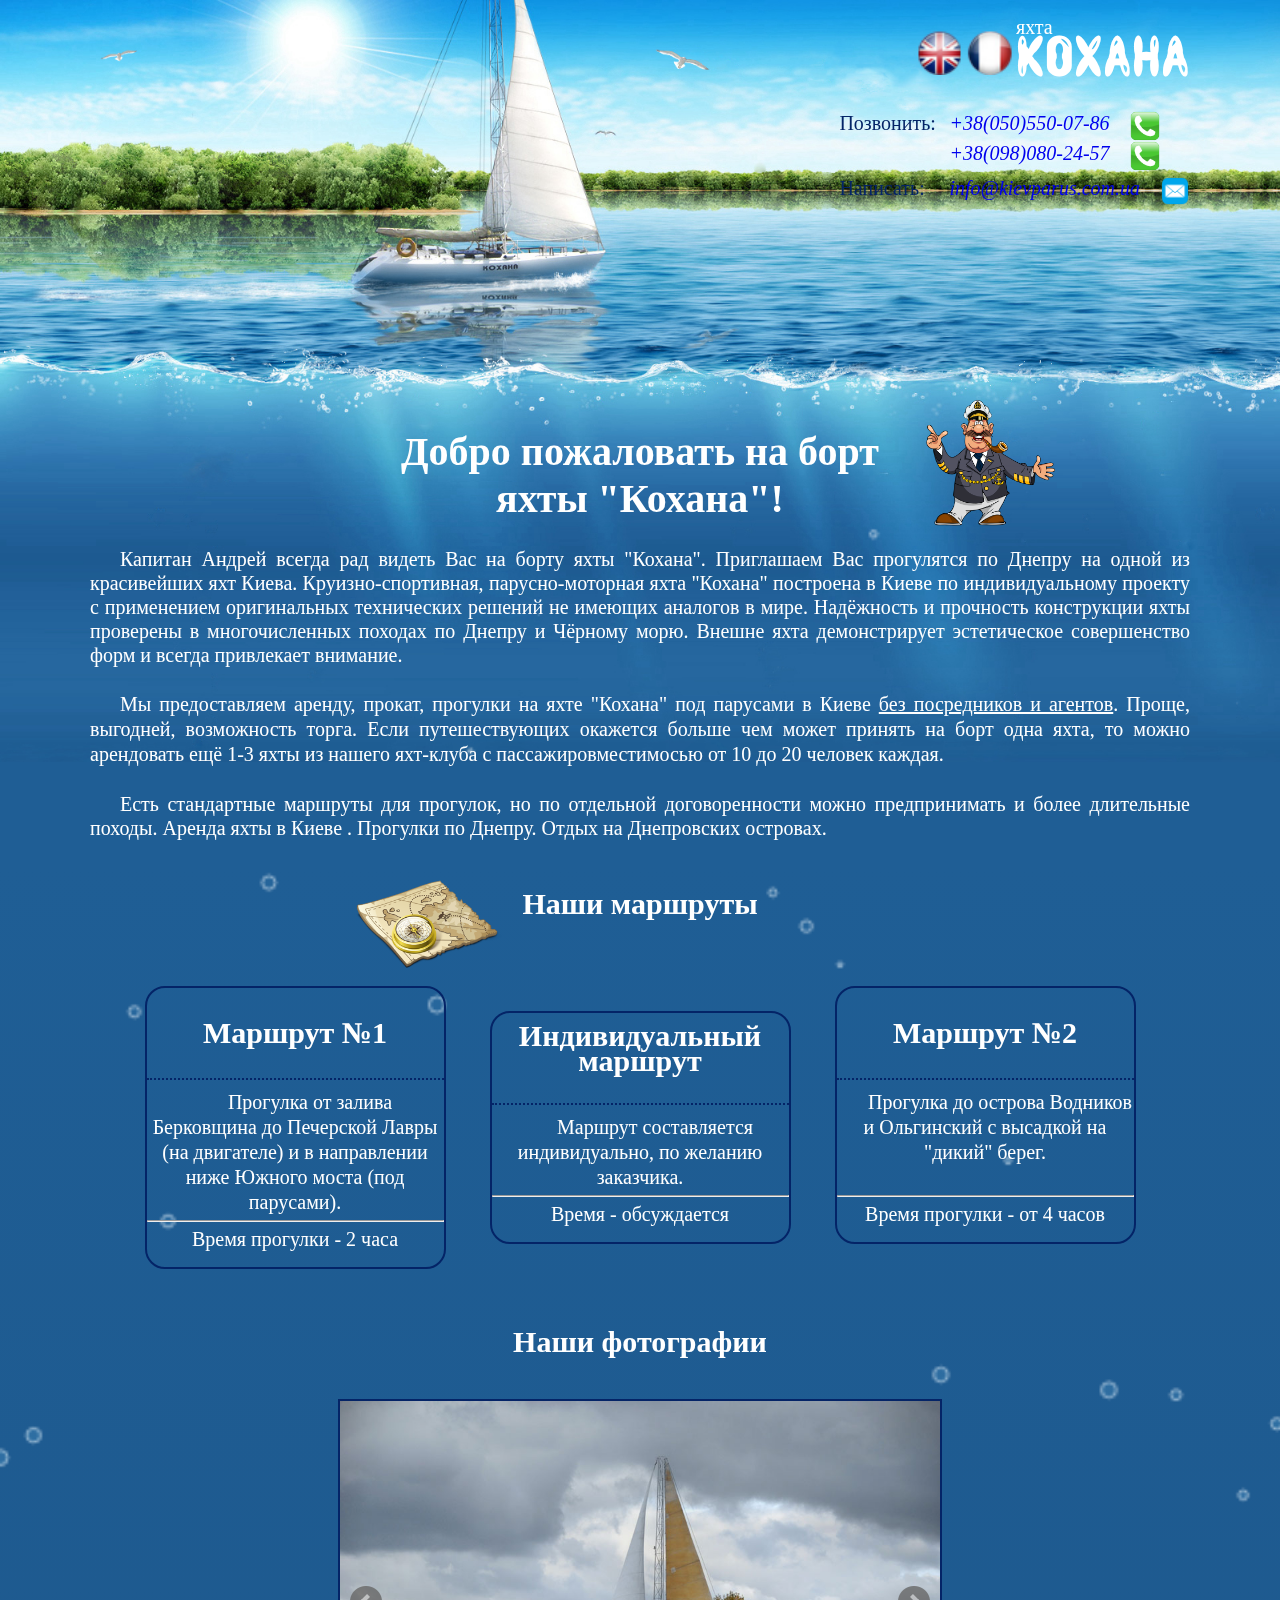
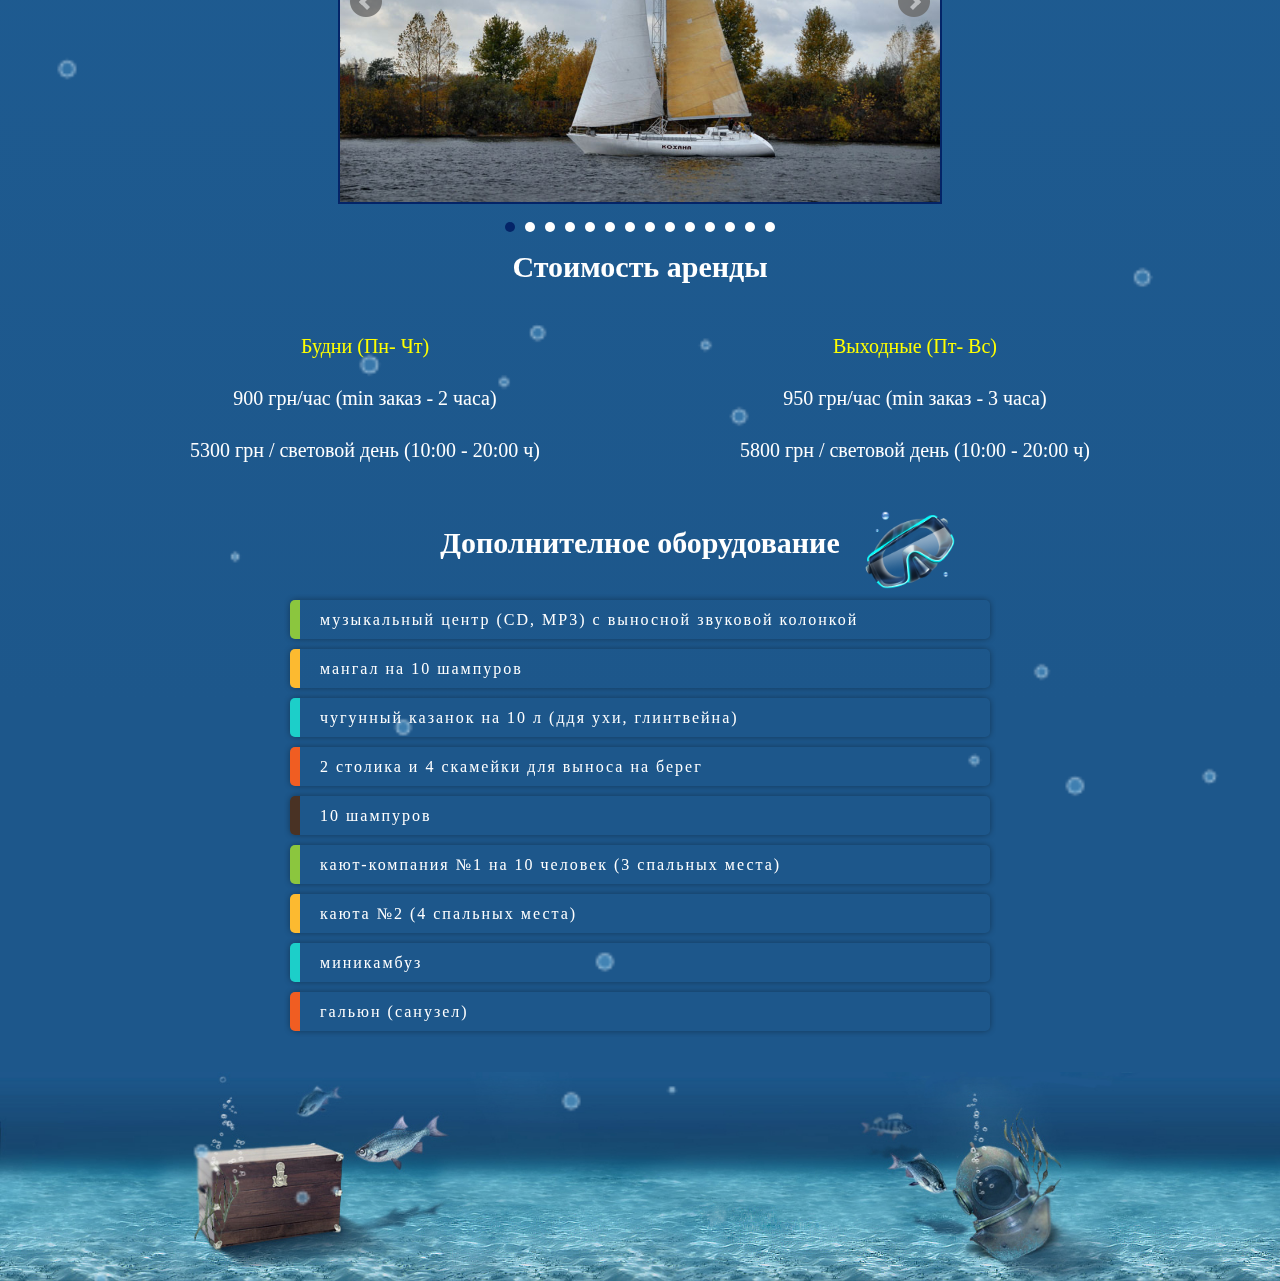
<file: index.html>
<!DOCTYPE html>
<html lang="gb">
	<head>
		<meta charset="utf-8">
		<meta name="viewport" content="initial-scale=1" id="viewport">
		<link rel="stylesheet" href="css/style.css">
		<link rel="stylesheet" href="css/jquery.bxslider.css">
		<link rel="icon" type="image/png" href="img/images/yacht.png"> 
		<title>Яхта КОХАНА</title>
		<meta name="description" content="Прокат аренда прогулки на яхте 'Кохана' в Киеве без агентов и посредников." />
		<meta name="keywords" content="Аренда яхты 'Кохана' прогулки по Днепру" /> 
	</head>
	<body>
		<div class="top_photo">
			<img src="img/background/top_center.jpg" />
		</div>
		<header>
			<div class="container">
				<div class="logo">
					<img src="img/images/eng.png">
					<img src="img/images/fr.png">
					<p>яхта <br> <span>Кохана<span></p>
				</div>
				<div class="contacts">
					<div class="phone">
						<div class="text"><span>Позвонить: </span></div>
						<div class="number">
							<span>
								<a href="tel:+380505500786">+38(050)550-07-86</a>
								<a href="tel:+380505500786"><img class="mail_img" src="img/images/phone.png"></a>
							</span>
							<span>
								<a href="tel:+380980802457">+38(098)080-24-57</a>
								<a href="tel:+380980802457"><img class="mail_img" src="img/images/phone.png"></a>
							</span>
						</div>
					</div>
					<div class="mail">
						<div class="text"><span>Написать: </span></div>
						<div class="number">
							<span>
								<a href="mailto:info@kievparus.com.ua?subject=аренда яхты Кохана">info@kievparus.com.ua</a>
								<a href="mailto:info@kievparus.com.ua?subject=аренда яхты Кохана"><img class="mail_img" src="img/images/mail.png"></a>
							</span>
						</div>
					</div>
				</div>
			</div>
		</header>
		<div class="container">
			<main>
				<section id="about">
					 <h1 class="center">Добро пожаловать на борт <br> яхты "Кохана"! <img class="capitan" src="img/images/capitan.png"></h1> 
					<div class="text">
						<p>Капитан Андрей всегда рад видеть Вас на борту яхты "Кохана". Приглашаем Вас прогулятся по Днепру на одной из красивейших яхт Киева. Круизно-спортивная, парусно-моторная яхта "Кохана" построена в Киеве по индивидуальному проекту с применением оригинальных технических решений не имеющих аналогов в мире. Надёжность и прочность конструкции яхты проверены в многочисленных походах по Днепру и Чёрному морю. Внешне яхта демонстрирует эстетическое совершенство форм и всегда привлекает внимание. </p>
						<p>Мы предоставляем <strong> аренду, прокат, прогулки на яхте "Кохана" <strong> под парусами в Киеве <span class="underline">без посредников и агентов</span>. Проще, выгодней, возможность торга. Если путешествующих окажется больше чем может принять на борт одна яхта, то можно арендовать ещё 1-3 яхты из нашего яхт-клуба с пассажировместимосью от 10 до 20 человек каждая.</p>
						<p>Есть стандартные маршруты для прогулок, но по отдельной договоренности можно предпринимать и более длительные походы. <strong> Аренда яхты в Киеве </strong>.  <strong>Прогулки по Днепру.</strong> Отдых на Днепровских островах.</p>
					</div>
				</section>
				<section id="routes">
					<h2><img class="map" src="img/images/map.png"> Наши маршруты </h2>
					<div class="item first">
						<h3>Маршрут №1</h3>
						<p class="main">Прогулка от залива Берковщина до Печерской Лавры (на двигателе) и в направлении ниже Южного моста (под парусами). </p>
						<hr>
						<p>Время прогулки - 2 часа</p>
					</div>
					<div class="item second">
						<h3>Индивидуальный маршрут</h3>
						<p class="main">Маршрут составляется индивидуально, по желанию заказчика.  </p>
						<hr>
						<p>Время - обсуждается</p>
					</div>
					<div class="item third">
						<h3>Маршрут №2</h3>
						<p class="main">Прогулка до острова Водников и Ольгинский с высадкой на "дикий" берег.  </p>
						<hr>
						<p>Время прогулки - от 4 часов</p>						
					</div>
				</section>
				<section id="photo">
					<h2>Наши фотографии</h2>
					<div class="bxslider">
						<div><img src="img/slider/image_1.jpg" title=""></div>
						<div><img src="img/slider/image_2.jpg" title=""></div>
						<div><img src="img/slider/image_3.jpg" title=""></div>
						<div><img src="img/slider/image_4.jpg" title=""></div>
						<div><img src="img/slider/image_5.jpg" title=""></div>
						<div><img src="img/slider/image_6.jpg" title=""></div>
						<div><img src="img/slider/image_7.jpg" title=""></div>
						<div><img src="img/slider/image_8.jpg" title=""></div>
						<div><img src="img/slider/image_9.jpg" title=""></div>
						<div><img src="img/slider/image_10.jpg" title=""></div>
						<div><img src="img/slider/image_11.jpg" title=""></div>
						<div><img src="img/slider/image_12.jpg" title=""></div>
						<div><img src="img/slider/image_13.jpg" title=""></div>
						<div><img src="img/slider/image_14.jpg" title=""></div>
					</div>
				</section>
				<section id="prices">
					<h2>Стоимость аренды</h2>
					<div class="table">
						<div class="tr">
							<div class="th"><span>Будни (Пн- Чт)</span></div>
							<div class="th"><span>Выходные (Пт- Вс)</span></div>
						</div>
						<div class="tr">
							<div class="td"><span>900 грн/час (min заказ - 2 часа)</span></div>
							<div class="td"><span>950 грн/час (min заказ - 3 часа)</span></div>
						</div>
						<div class="tr">
							<div class="td"><span>5300 грн / световой день (10:00 - 20:00 ч)</span></div>
							<div class="td"><span>5800 грн / световой день (10:00 - 20:00 ч)</span></div>
						</div>
					</div>
				</section>
				<section id="equipment">
					<h2>Дополнителное оборудование <img class="mask" src="img/images/mask.png"> </h2>
					<ul class="equipments">
						<li>музыкальный центр (CD, MP3) с выносной звуковой колонкой</li>
						<li>мангал на 10 шампуров</li>
						<li>чугунный казанок на 10 л (ддя ухи, глинтвейна)</li>
						<li>2 столика и 4 скамейки для выноса на берег</li>
						<li>10 шампуров</li>
						<li>кают-компания №1 на 10 человек (3 спальных места)</li>
						<li>каюта №2 (4 спальных места)</li>
						<li>миникамбуз</li>
						<li>гальюн (санузел)</li>
					</ul>
				</section>
				<section id="contacts"></section>
			</main>
			<footer>
				<div class="logo"></div>
				<div class="contacts"></div>
				<div class="phone"></div>
			</footer>
		</div>
		<div class="bottom_photo">
			<img src="img/background/bottom.jpg" />
		</div>

		<script src="js/jquery-3.2.1.min.js"></script>
		<script src="js/jquery.bxslider.js"></script>
		<script src="js/script.js"></script>
		<canvas id="bubbles"></canvas>
	</body>
</html>
</file>
<file: css/style.css>
@font-face {
    font-family: Montesuma; 
    src: url(../fonts/montesuma.ttf);
}

@font-face {
    font-family: Tavria; 
    src: url(../fonts/tavria.ttf);
}

@font-face {
    font-family: Wonderland; 
    src: url(../fonts/wonderland.ttf);
}

@font-face {
    font-family: Glamour; 
    src: url(../fonts/glamour.ttf);
}

@font-face {
    font-family: Access; 
    src: url(../fonts/access.ttf);
}

* {
	padding: 0;
	margin: 0;
	font-size: 0;
	text-align: justify;
	font-family: "Trebuchet MS", "Lucida Sans";
}

body {
	background: linear-gradient(to bottom, #1f5e95 0%, #1f5e95 30%, #1d578b 80%, #1d578b 100%);
	position: relative;
	font-size: 16px;
	color: #fff;
	overflow-x: hidden;
}



img {
	width: 100%;
	max-width: 100%;
}

.container {
	max-width: 1300px;
	margin: 0 auto;
	padding: 0 20px;
}


h1 {
	text-align: center;
	font-size: 40px;
	margin: 20px 0;
	position: relative;
}

h2 {
	text-align: center;
	font-size: 30px;
	margin: 0px 0px 45px 0px;
	position: relative;
}

#routes h2 {
	margin-bottom: 60px;
}

img.capitan {
	height: 130px;
	width: auto;
	position: absolute;
	top: -30px;
	margin-left: 140px; 
}


img.map {
	height: 150px;
	width: 150px;
	position: absolute;
	top: -50px;
	margin-left: -170px;
}

img.mask {
	height: 100px;
	width: 100px;
	position: absolute;
	top: -30px;
	margin-left: 20px;
}

img.mail_img {
	height: 30px;
	width: auto;
	margin-left: 20px;
	display: inline-block;
	float: right;
}

img.capitan:hover {
	transform: rotate(-15deg);
}

img.mask:hover,
img.map:hover  {
	transform: rotate(15deg);
}

span.underline {
	text-decoration: underline;
}


h3 {
	font-size: 30px;
	margin: 10px 0
}

p, span, i, b, td, th, li, a, strong {
	font-size: 20px;
	line-height: 25px;
	margin: 5px 0;
	font-weight: normal;
}

body > strong:last-child strong {
	line-height: 0;
}

p, span, h1, h2, h3, h4, h5, h6 {
	cursor: default;
}

a {
	 font-style: italic;
}

p.main {
	text-indent: 30px;
}

section {
	margin: 50px auto;
}

#about p {
	margin: 25px 0;
	text-indent: 30px;
	line-height: 1.2em;
}

.center {
	text-align: center;
}

header {
	position: absolute;
	top: 0;
	width: 100%;
}

header .container {
	text-align: right;
}

header .logo {
	display: inline-block;
	width: 100%;
	text-align: right;
	position: relative;
	top: 10px;
}

header .logo p {
	font-size: 20px;
	display: inline-block;
}

header .logo img {
	width: auto;
	height: 45px;
}

.mail_img:hover {
	transform: rotate(-15deg);
}

header .logo img:hover {
	-webkit-transform: scale(1.1);
  	-ms-transform: scale(1.1);
  	transform: scale(1.1);
}

header .logo span {
	font-size: 40px;
	font-weight: bold;
	font-family: Access;
	display: inline-block;
}

header .contacts {
	margin-top: 30px;
	display: inline-block;
}

header .contacts .text {
	display: inline-block;
	width: 110px;
	vertical-align: top;
}

header .contacts .text span {
	color: #042467;
	display: block;
}

header .contacts .number {
	display: inline-block;
	vertical-align: top;
}

header .contacts .number span {
	display: block;
}

header .contacts a {
	text-decoration: none;
}

header .contacts a:hover {
	color: #3337ff;
}

header .contacts a:active {
	color: #042467;
}

header.phone {
	margin-bottom: 20px;
}

header .contacts .number span {
	color: #042467;
}

header .mail_img {
	display: inline-block;
}

footer {
	min-height: 200px
}


.top_photo {
	position: relative;
	margin-bottom: -30%;
	width: 100%;
	height: 500px;
	z-index: -1
}

.top_photo img {
	object-fit: cover;
	height: 100%;
}

.bottom_photo {
	position: absolute;
	bottom: 0px;
	width: 100%;
	height: 140px;
	z-index: -1;
}

.bottom_photo img {
	object-fit: cover;
	height: 100%;
}

@media screen and (min-width: 855px) {
	.top_photo {
		height: auto;
	}
	.bottom_photo {
		height: auto;
	}
}

#routes {
	text-align: center;
	vertical-align: middle;
}

#routes .item {
	display: inline-block;
	width: 27%;
	margin: 10px 2%;
	padding-bottom: 10px;
	vertical-align: top;
	border: 2px solid #042467;
	border-radius: 20px;
}

#routes .item:hover {
	-webkit-transform: scale(1.1);
  	-ms-transform: scale(1.1);
  	transform: scale(1.1);
}

#routes .item:hover h3 {
	line-height: 60px;
	padding: ;
}

#routes .item.first,
#routes .item.third {
	line-height: 70px;
}

#routes .item.second {
	position: relative;
	top: 25px;
}

#routes h3 {
	border-bottom: 2px dotted #042467;
	min-height: 70px;
	padding-bottom: 10px;
	vertical-align: middle;
}

#routes h3,
#routes p {
	text-align: center;
}

#routes .item.first p.main,
#routes .item.third p.main {
	min-height: 100px;
}

#prices .table {
	width: 100%;
	border-collapse: collapse;
}

#prices .table .tr {
	display: block;
}

#prices .table .th,
#prices .table .td {
	padding: 10px;
	text-align: center;
	display: inline-block;
	width: calc(50% - 20px);
}

#prices .table .th {
	font-weight: bold;
	color: yellow;
}

canvas#bubbles {
	position: absolute;
	bottom: 0px;
	height: 82%;
	z-index: -1;
}

div#container {
	width: 100%;
	height: 100%;
	overflow: hidden;
	background-image: -webkit-linear-gradient(270deg, #419DEF 0%, #1C6599 100%);
	background-image: linear-gradient(-180deg, #419DEF 0%, #1C6599 100%);
}

.equipments {
	list-style: none;
	padding: 0;
}
.equipments li {
	font-family: "Trebuchet MS", "Lucida Sans";
	padding: 7px 20px;
	margin-bottom: 10px;
	margin-right: 200px;
	margin-left: 200px;
	border-radius: 5px;
	border-left: 10px solid #f05d22; 
	box-shadow: 2px -2px 5px 0 rgba(0,0,0,.1),
	     -2px -2px 5px 0 rgba(0,0,0,.1),
	    2px 2px 5px 0 rgba(0,0,0,.1),
	    -2px 2px 5px 0 rgba(0,0,0,.1);
	font-size: 16px;
	letter-spacing: 2px;
	transition: 0.3s all linear;
}

.equipments li:nth-child(5n){border-color: #493224;}
.equipments li:nth-child(5n + 1){border-color: #8bc63e;}
.equipments li:nth-child(5n + 2){border-color: #fcba30;}
.equipments li:nth-child(5n + 3){border-color: #1ccfc9;}
.equipments li:nth-child(5n + 4){border-color: #f05d22;}
.equipments li:hover {border-left: 10px solid transparent;}
.equipments li:nth-child(5n):hover {border-right: 10px solid #493224;}
.equipments li:nth-child(5n + 1):hover {border-right: 10px solid #8bc63e;}
.equipments li:nth-child(5n + 2):hover {border-right: 10px solid #fcba30;}
.equipments li:nth-child(5n + 3):hover {border-right: 10px solid #1ccfc9;}
.equipments li:nth-child(5n + 4):hover {border-right: 10px solid #f05d22;}

::-webkit-scrollbar{
    width: 12px;
    padding-top: 40px;
}

::-webkit-scrollbar-track{
    -webkit-box-shadow: inset 0 0 1px rgba(0,0,0,0.3);
    border: 1px solid white;
    background: #1f5e95;
    border-radius:10px;

}

::-webkit-scrollbar-thumb{
 	border-radius:10px;
    height: 30px;
    width: 8px;
    border: 1px solid white;
    background: rgb(111,111,111);
    -webkit-box-shadow: 0 1px 1px rgb(0,0,0);
    background: #abdcfb;
}

::-webkit-scrollbar-track-piece {
    height: 30px;
}

@media screen and (max-width: 1600px) {
	.container {
		max-width: 1100px;
	}
}

@media screen and (max-width: 1200px) {
	.container {
		max-width: 900px;
	}
}

@media screen and (max-width: 980px) {
	.container {
		max-width: 700px;
	}
}

@media screen and (max-width: 768px) {
	h1 {
		font-size: 35px;
	}

	h2 {
		font-size: 25px;
	}

	h3 {
		font-size: 20px;
	}
}
</file>
